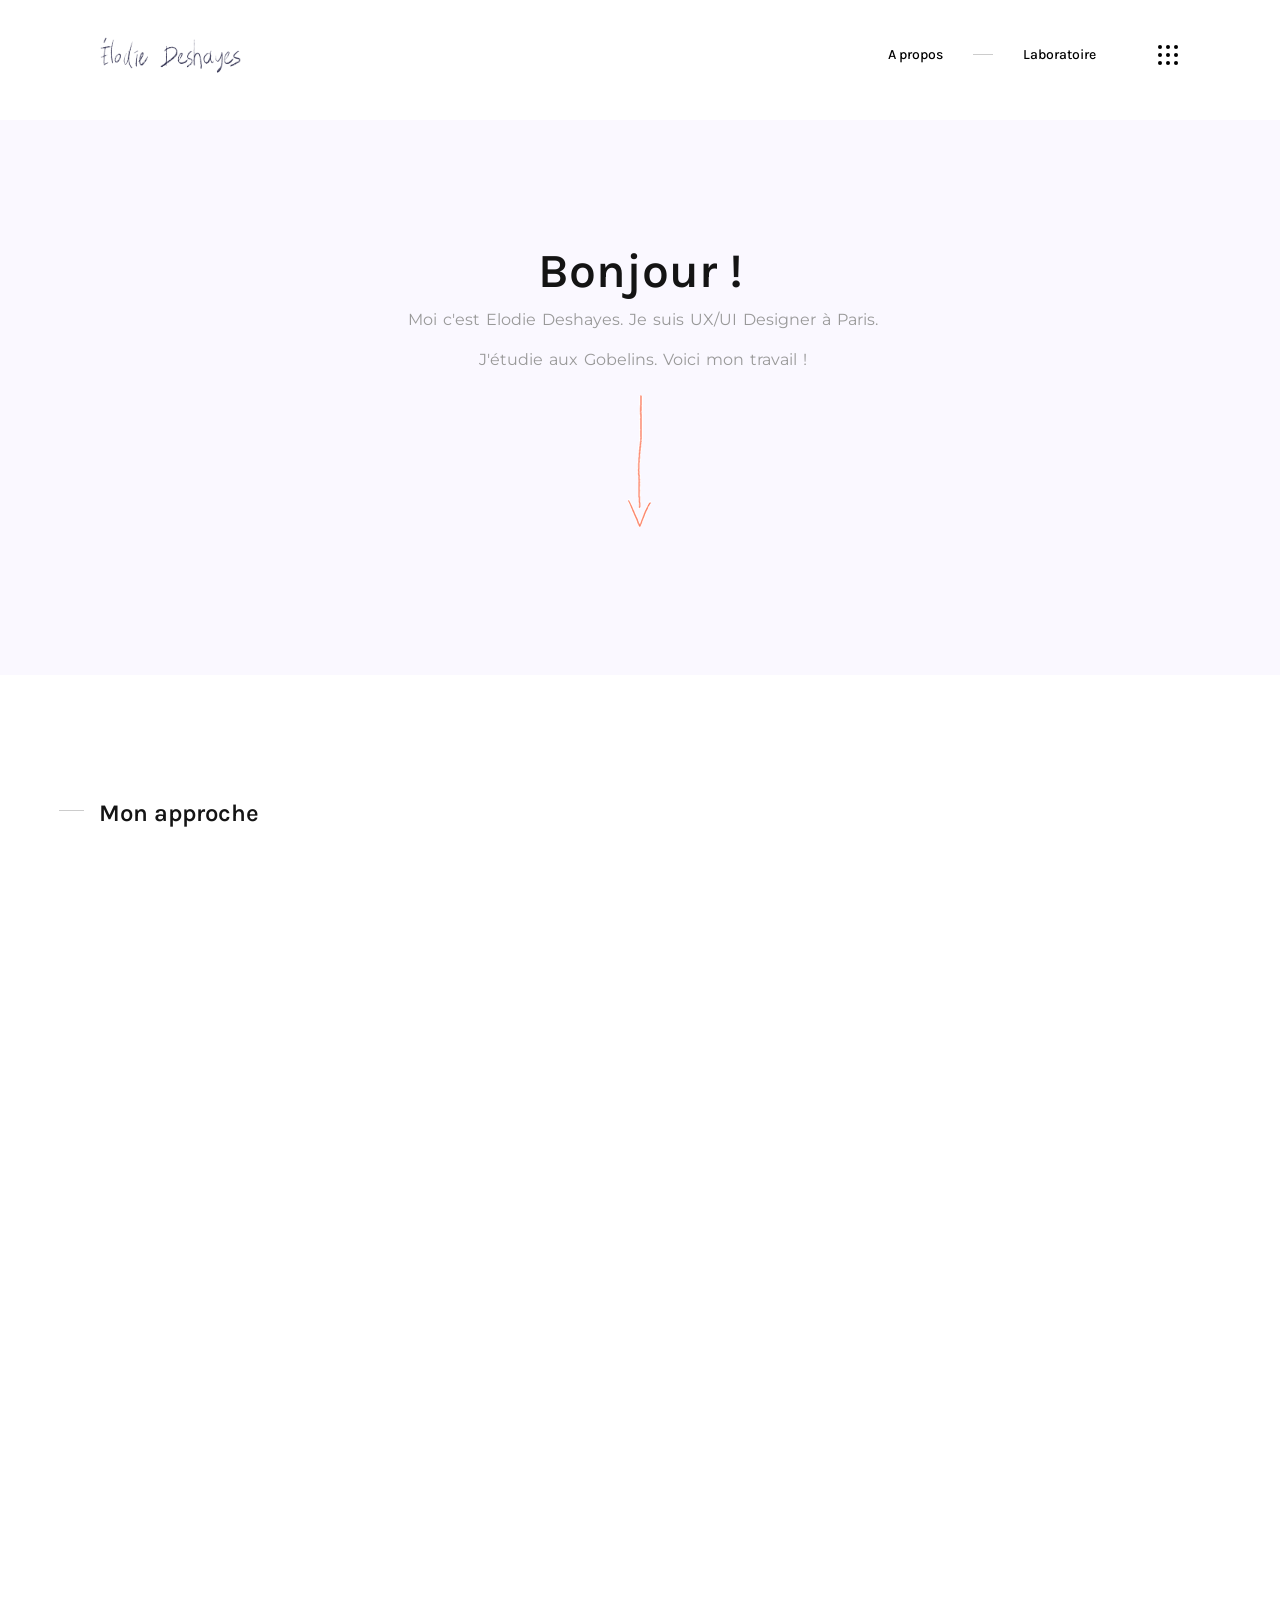
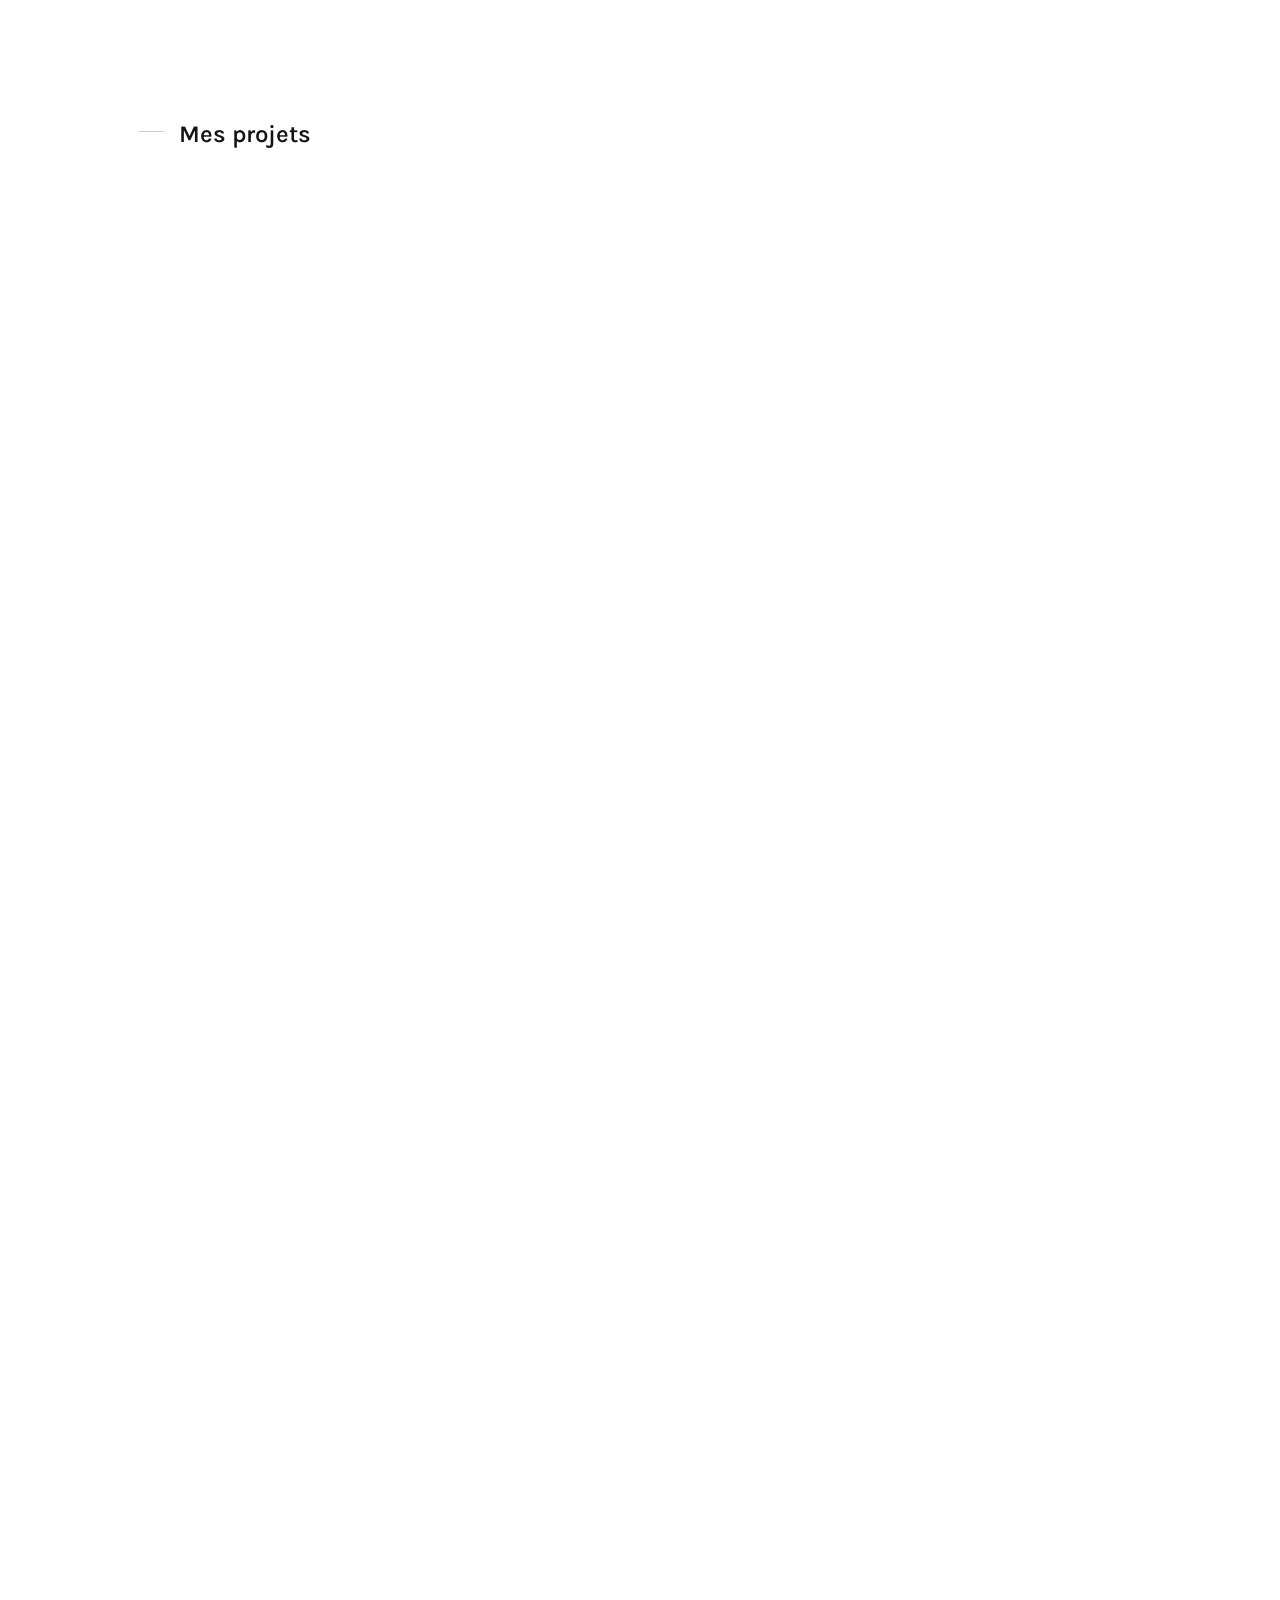
<file: index.html>
<!DOCTYPE html>
<html lang="en">
<head>

    <title>Elodie Deshayes - Design interactif </title>
    <meta name="viewport" content="width=device-width, initial-scale=1.0" />
    <meta name="description" content="UI/UX designer | design interactif à Gobelins | Basée à Paris" />
    <meta name="keywords" content="webdesign, graphic design,portfolio, gobelins, UI design, UX design, motion design, paris, france, elodie, deshayes, art director" />
    <meta name="author" content="Elodie Deshayes">
    <meta charset="UTF-8" />
        
    <link rel="icon" type="image/ico" href="favicon.ico" />
    <link href="style.css" rel="stylesheet" />
    <link href="css/font-awesome.min.css" rel="stylesheet" />
    <link href="https://fonts.googleapis.com/css2?family=Karla:wght@400;700&family=Montserrat:wght@100;400;500&display=swap" rel="stylesheet">
</head>
    






<body class="hidden">

	<main>
    
    
	<div class="cd-index cd-main-content">
	
	<!-- Page Content -->
	<div id="page-content" class="" data-bgcolor="#fff" data-textcolor="#141414">
    	
        <div class="page-overlay from-bottom">
            <div class="animate-box-bottom"></div>
            <div class="animate-box-left"></div>
        </div>
    
        <!-- Header -->
        <header class="scroll-hide">
            <div id="header-container">
        
            <!-- Logo -->
            <div id="logo">
                <a href="index.html">
                    <img class="black-logo" src="images/logo.gif" alt="Logo Black">
                </a>
            </div>
            <!--/Logo -->
            
            <div class="menu-info">Mon Travail</div> 
            
            <!-- Menu Burger Dots -->
            <div id="menu-burger-dots">
                <span></span>
                <span></span>
                <span></span>
                <span></span>
                <span></span>
                <span></span>
                <span></span>
                <span></span>
                <span></span>
            </div>
            <!--/Menu Burger Dots-->            
            
            <!-- Navigation -->
            <nav>            
                <ul data-breakpoint="1024" class="flexnav">
                    <li><a href="about.html">A propos</a></li>                    
                    <li><a href="laboratoire/index.html">Laboratoire</a></li>                                  
                </ul>            
            </nav>
            <!--/Navigation -->            
            
            <!-- Menu Burger -->
            <div id="menu-burger">
                <span></span>
                <span></span>
                <span></span>
                <span></span>
            </div>
            <!--/Menu Burger -->
        
            </div>
        </header>
        <!--/Header -->
        
        
        <!-- Menu Overlay -->
        <div id="menu-overlay">
            
            <div class="outer">
                <div class="inner">
                
                    <div id="close-menu"></div>
                    
                    <!-- Showcase Gallery -->
                    <div id="showcase-gallery">                
                        <div class="showcase-img" data-aux="project-01"><img src="images/1.jpg" alt="Image"></div>
                        <div class="showcase-img" data-aux="project-03"><img src="images/3.jpg" alt="Image"></div>
                        <div class="showcase-img" data-aux="project-04"><img src="images/4.jpg" alt="Image"></div>
                        <div class="showcase-img" data-aux="project-06"><img src="images/6.jpg" alt="Image"></div>
                        <div class="showcase-img" data-aux="project-07"><img src="images/7.jpg" alt="Image"></div>
                        <div class="showcase-img" data-aux="project-08"><img src="images/8.jpg" alt="Image"></div>             
                    </div>
                    <!--/Showcase Gallery -->
                    
                    
                    
                    <!-- Showcase List -->
                    <div id="showcase">
                        <div class="outer">
                            <div class="inner">
                                <ul class="showcase-list">
                                    <li><a href="project01.html" data-aux="project-01">Bès - Louvre<span>UI Design</span></a></li>
                                    <li><a href="project03.html" data-aux="project-03">Valiant<span>UI Design</span></a></li>
                                    <li><a href="project04.html" data-aux="project-04">Mademoiselle Loyal<span>UI Design</span></a></li>
                                    <li><a href="project06.html" data-aux="project-06">Noctambule<span>photographie</span></a></li>
                                    <li><a href="project07.html" data-aux="project-07">One<span>Illustration</span></a></li>
                                    <li><a href="project08.html"  data-aux="project-08">Synesthésie<span>design interactif</span></a></li>
                                </ul>
                            </div>
                        </div>
                    </div>
                    <!--/Showcase List --> 
                    
                    
                    <p class="copyright">2020 © Elodie Deshayes</p>               
                    
                </div>
            </div>
        
        </div>
        <!-- Menu Overlay -->
        
        
        <!-- Portfolio Filters -->
        <div class="page-action-overlay">
            <div class="outer">
                <div class="inner">
                    <div class="close-page-action"></div>
                    <ul id="filters">
                        <li><a id="all" href="#" data-filter="*" class="active">Tous</a><span>06</span></li>
                        <li><a href="#" data-filter=".photographie">Photographie</a><span>01</span></li>
                        <li><a href="#" data-filter=".web">UI Design</a><span>03</span></li>
                        <li><a href="#" data-filter=".illustration">Illustration</a><span>03</span></li>
                    </ul>
                </div>
            </div>
        </div>
        <!--/Portfolio Filters -->
        
        
        <!-- Main -->
        <div id="main">
        
        	
            <!-- Hero Section -->
            <div id="hero" style="background-color:#FAF8FF">
                <div id="hero-styles" class="parallax-onscroll opacity-onscroll" >
                    <div id="hero-caption">
                        <div class="inner text-align-center">                            
                            <div class="hero-title">Bonjour !</div> 
                            <div class="hero-subtitle">Moi c'est Elodie Deshayes. Je suis UX/UI Designer à Paris.</div>  
                            <div class="hero-subtitle">J'étudie aux Gobelins. Voici mon travail !</div>  
                            <img src="images/scroll.gif" alt="flèche">                     
                        </div>
                    </div>
                </div>
            </div>            
            <div id="hero-height" class="hidden"></div>
            <!--/Hero Section -->
            
            
            <!-- Main Content -->
            <div id="main-content">
                                                    
                    <!-- Row -->
                        <div class="vc_row row_padding_top">
                            <div class="container">
                                <div class="one_half">
                                    <h4 class="title-has-line has-animation" data-delay="40">Mon approche</h4>
                                </div>                
                            </div>
                            
                        </div>

                <!-- Row -->
                <div class="vc_row has-animation text-align-center" data-delay="40">
                    <div class="video-responsive">
                         <iframe src="https://player.vimeo.com/video/346820982" width="640" height="360" frameborder="0" allow="autoplay; fullscreen" allowfullscreen></iframe>
                    </div>

                </div>
                <!--/Row -->
                
                <!-- Portfolio Wrap -->
                <div id="portfolio-wrap" class="visible-text">
                	
                    <!-- Row -->
                        <div class="vc_row row_padding_top">
                            <div class="container">
                                <div class="one_half">
                                    <h4 class="title-has-line has-animation" data-delay="40">Mes projets</h4>
                                </div>                
                            </div>
                            
                        </div>
                    <!--/Row -->

                    <!-- Portfolio Columns -->
                    <div id="portfolio" data-col="3">
                  
                  	<div class="item web illustration">                    	
                        <div class="item-content">
                            <a href="project01.html" class="project-link">
                                <img class="item-img" src="images/1.jpg" alt="Image">
                            </a>
                            <div class="item-caption">
                                <div class="item-title">Bès - Louvre</div>
                                <div class="item-sub-mask">
                                    <div class="item-cat">UI Design - Illustration</div>
                                    <div class="item-case">Voir le projet</div>
                                </div>
                            </div>
                        </div>
                    </div>

                    
                    <div class="item web illustration">                    	
                        <div class="item-content large">
                            <a href="project03.html" class="project-link">
                                <img class="item-img" src="images/3.jpg" alt="Image">
                            </a>
                            <div class="item-caption">
                                <div class="item-title">Valiant</div>
                                <div class="item-sub-mask">
                                    <div class="item-cat">UI Design</div>
                                    <div class="item-case">Voir le projet</div>
                                </div>
                            </div>
                        </div>
                    </div>
                    
                    <div class="item web">                    	
                        <div class="item-content">
                            <a href="project04.html" class="project-link" >
                                <img class="item-img" src="images/4.jpg" alt="Image">
                            </a>
                            <div class="item-caption">
                                <div class="item-title">Mademoiselle Loyal</div>
                                <div class="item-sub-mask">
                                    <div class="item-cat">UI Design</div>
                                    <div class="item-case">Voir le projet</div>
                                </div>
                            </div>
                        </div>
                    </div>

                    <div class="item photographie">                    	
                        <div class="item-content large">
                            <a href="project06.html" class="project-link">
                                <img class="item-img" src="images/6.jpg" alt="Image">
                            </a>
                            <div class="item-caption">
                                <div class="item-title">Noctambule</div>
                                <div class="item-sub-mask">
                                    <div class="item-cat">Photographie</div>
                                    <div class="item-case">Voir le projet</div>
                                </div>
                            </div>
                        </div>
                    </div>
                    
                    <div class="item illustration">                    	
                        <div class="item-content">
                            <a href="project07.html" class="project-link">
                                <img class="item-img" src="images/7.jpg" alt="Image">
                            </a>
                            <div class="item-caption">
                                <div class="item-title">One</div>
                                <div class="item-sub-mask">
                                    <div class="item-cat">Illustration</div>
                                    <div class="item-case">Voir le projet</div>
                                </div>
                            </div>
                        </div>
                    </div>
                    
                    <div class="item">                    	
                        <div class="item-content">
                            <a href="project08.html" class="project-link">
                                <img class="item-img" src="images/8.jpg" alt="Image">
                            </a>
                            <div class="item-caption">
                                <div class="item-title">Synesthésie</div>
                                <div class="item-sub-mask">
                                    <div class="item-cat">Design interactif</div>
                                    <div class="item-case">Voir le projet</div>
                                </div>
                            </div>
                        </div>
                    </div>
                    

           
                    
                  </div>
                  <!--/Portfolio -->
                  
                </div>
                <!--/Portfolio Wrap -->
            
                        
            </div>
        </div>
        <!--/Main -->       
        
        
        <!-- Footer -->
        <footer class="hidden">
        	
            
	    	<div id="page-action-holder" data-tooltip="Voir les Filtres" data-placement="top">
                <div id="open-filters">                                                    
                    <svg version="1.1" xmlns="http://www.w3.org/2000/svg" x="0px" y="0px" width="50px" height="50px" viewBox="0 0 80 80" xml:space="preserve">
                        <circle class="circle-action is-inner" cx="40" cy="40" r="36" />
                        <circle class="circle-action is-outer" cx="40" cy="40" r="36" />
                    </svg>
                    <i class="fa fa-eye" aria-hidden="true"></i>
                </div>                        	
            </div>
        
            <ul class="socials-text has-animation" data-delay="0">
                <li><a href="https://dribbble.com/elodiedeshayes" target="_blank">Dribbble</a></li>
                <li><a href="https://www.instagram.com/elodie.dshys/" target="_blank">Instagram</a></li>
                <li><a href="https://www.linkedin.com/in/elodiedeshayes/" target="_blank">Linkedin</a></li>
                <li><a href="https://twitter.com/elodiedshys" target="_blank">Twitter</a></li>
            </ul>
            
            
	    <div class="progress-page">
                <div class="scrolltotop is-active is-visible" data-tooltip="Back to Top" data-placement="top">
                	<div class="arrow-top"></div>
                    <div class="arrow-top-line"></div>
                </div>
                <svg class="progress-circle svg-content" width="100%" height="100%" viewBox="-1 -1 102 102">
                    <path d="M50,1 a49,49 0 0,1 0,98 a49,49 0 0,1 0,-98"/>
                </svg>
            </div>
        
        
        </footer>
        <!--/Footer -->
 
 
	</div>    
	<!--/Page Content -->
    
    </div>
</main>
    
    
    <div class="cd-cover-layer"></div>
    
		
    <script src="js/jquery.min.js"></script>
    <script src="js/plugins.js"></script>
    <script src="js/scripts.js"></script>

</body>

</html>
</file>
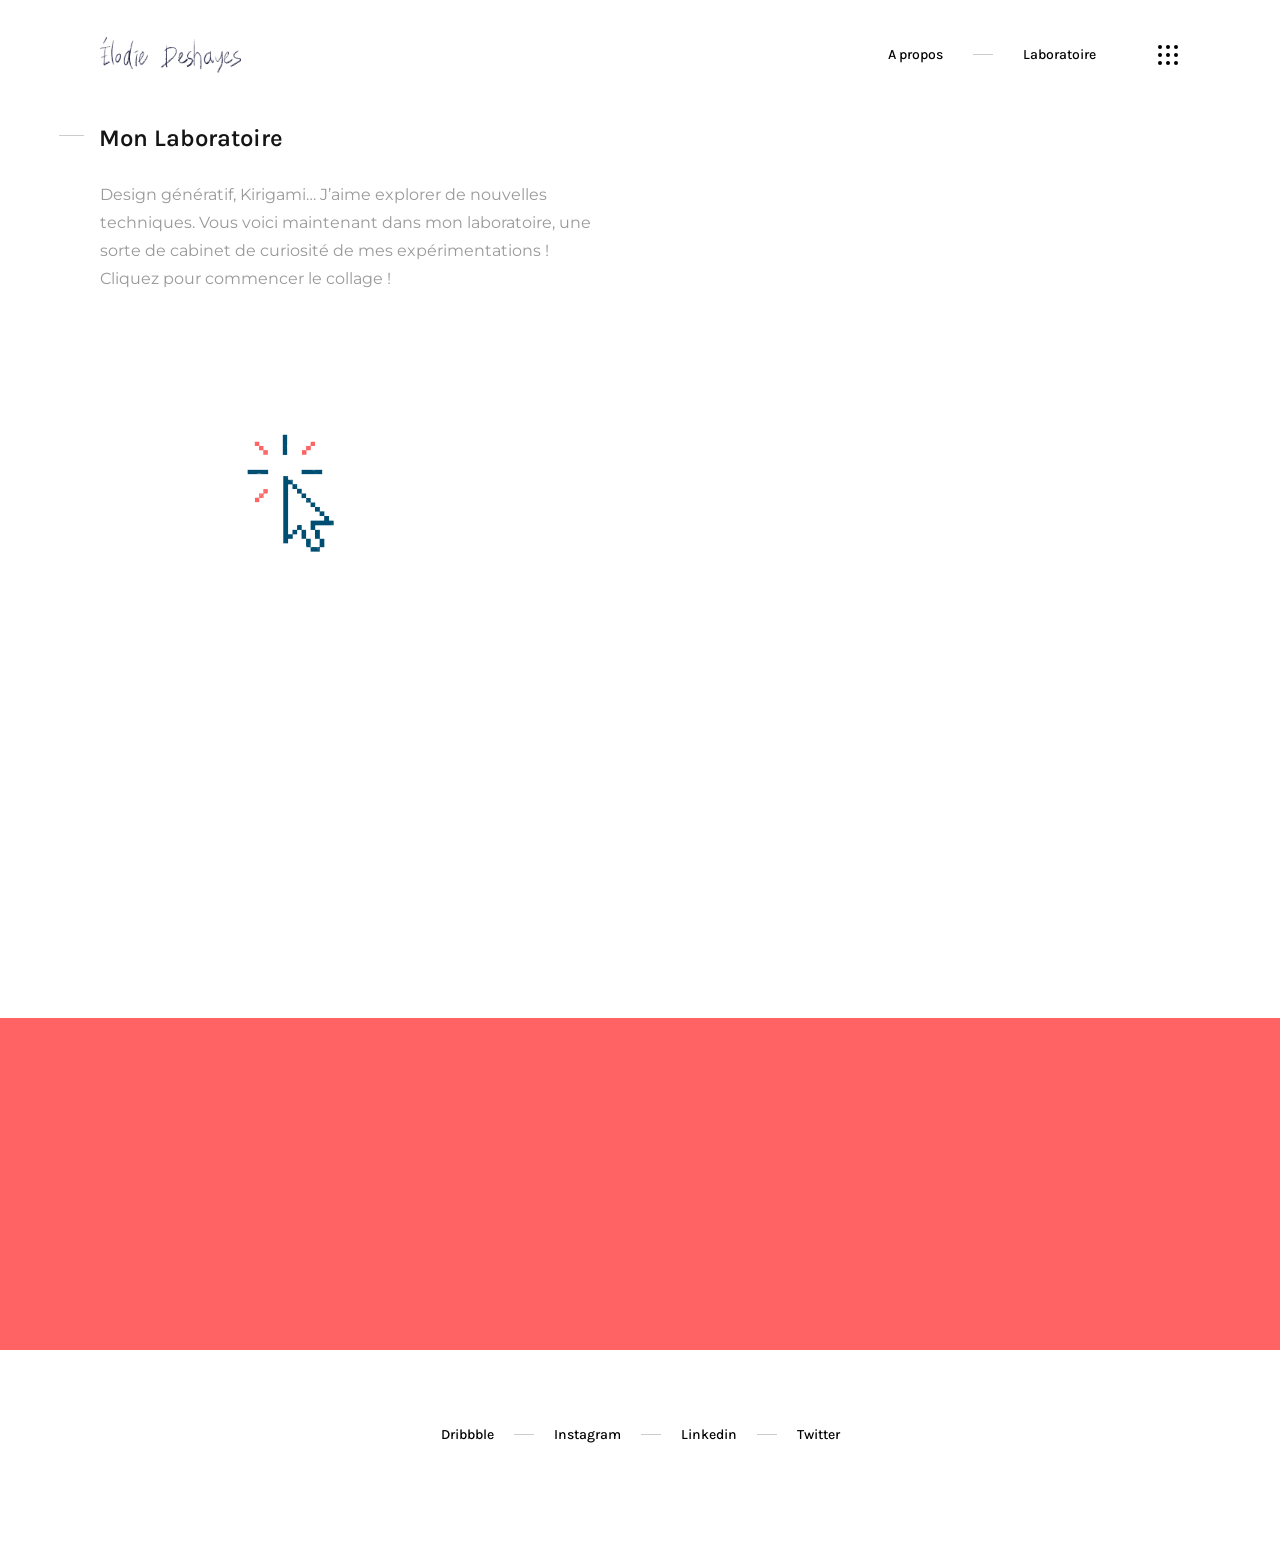
<file: laboratoire/index.html>
<!DOCTYPE html>
<html lang="en">
<head>

    <title>Laboratoire - Elodie Deshayes</title>
    <meta name="viewport" content="width=device-width, initial-scale=1.0" />
    <meta name="description" content="UI/UX designer | design interactif à Gobelins | Basée à Paris" />
    <meta name="keywords" content="webdesign, graphic design,portfolio, gobelins, UI design, UX design, motion design, paris, france, elodie, deshayes, art director" />
    <meta name="author" content="Elodie Deshayes">
    <meta charset="UTF-8" />
        
	<link rel="icon" type="image/ico" href="../favicon.ico" />
    <link href="../style.css" rel="stylesheet" />
    <link href="../css/font-awesome.min.css" rel="stylesheet" />
    <link href="https://fonts.googleapis.com/css2?family=Karla:wght@400;700&family=Montserrat:wght@100;400;500&display=swap" rel="stylesheet">
   
</head>
    






<body class="hidden">

	<main>
    
    
	<div class="cd-index cd-main-content">
	
	<!-- Page Content -->
	<div id="page-content" data-bgcolor="#fff" data-textcolor="#141414">
    	
        <div class="page-overlay from-bottom">
            <div class="animate-box-bottom"></div>
            <div class="animate-box-left"></div>
        </div>


        <!-- Header -->
        <header class="scroll-hide">
            <div id="header-container">
        
            <!-- Logo -->
            <div id="logo">
                <a href="../index.html">
                    <img class="black-logo" src="../images/logo.gif" alt="Logo Black">
                </a>
            </div>
            <!--/Logo -->
            
            <div class="menu-info">Mon Travail</div> 
            
            <!-- Menu Burger Dots -->
            <div id="menu-burger-dots">
                <span></span>
                <span></span>
                <span></span>
                <span></span>
                <span></span>
                <span></span>
                <span></span>
                <span></span>
                <span></span>
            </div>
            <!--/Menu Burger Dots-->            
            
            <!-- Navigation -->
            <nav>            
                <ul data-breakpoint="1024" class="flexnav">
                    <li><a href="../about.html">A propos</a></li>                    
                    <li><a href="laboratoire/index.html">Laboratoire</a></li>                                  
                </ul>            
            </nav>
            <!--/Navigation -->            
            
            <!-- Menu Burger -->
            <div id="menu-burger">
                <span></span>
                <span></span>
                <span></span>
                <span></span>
            </div>
            <!--/Menu Burger -->
        
            </div>
        </header>
        <!--/Header -->
        
        
        <!-- Menu Overlay -->
        
                <!-- Menu Overlay -->
        <div id="menu-overlay">
            
            <div class="outer">
                <div class="inner">
                
                    <div id="close-menu"></div>
                    
                    <!-- Showcase Gallery -->
                    <div id="showcase-gallery">                
                        <div class="showcase-img" data-aux="project-01"><img src="../images/1.jpg" alt="Image"></div>
                        <div class="showcase-img" data-aux="project-03"><img src="../images/3.jpg" alt="Image"></div>
                        <div class="showcase-img" data-aux="project-04"><img src="../images/4.jpg" alt="Image"></div>
                        <div class="showcase-img" data-aux="project-06"><img src="../images/6.jpg" alt="Image"></div>
                        <div class="showcase-img" data-aux="project-07"><img src="../images/7.jpg" alt="Image"></div>
                        <div class="showcase-img" data-aux="project-08"><img src="../images/8.jpg" alt="Image"></div>           
                    </div>
                    <!--/Showcase Gallery -->
                    
                    
                    
                    <!-- Showcase List -->
                    <div id="showcase">
                        <div class="outer">
                            <div class="inner">
                                <ul class="showcase-list">
                                    <li><a href="../project01.html" data-aux="project-01">Bès - Louvre<span>UI Design</span></a></li>
                                    <li><a href="../project03.html" data-aux="project-03">Valiant<span>UI Design</span></a></li>
                                    <li><a href="../project04.html" data-aux="project-04">Mademoiselle Loyal<span>UI Design</span></a></li>
                                    <li><a href="../project06.html" data-aux="project-06">Noctambule<span>Photographie</span></a></li>
                                    <li><a href="../project07.html" data-aux="project-07">One<span>Illustration</span></a></li>
                                    <li><a href="../project08.html"  data-aux="project-08">Synesthésie<span>design interactif</span></a></li>
                                </ul>
                            </div>
                        </div>
                    </div>
                    <!--/Showcase List --> 
                    
                    
                    <p class="copyright">2020 © Elodie Deshayes</p>               
                    
                </div>
            </div>
        
        </div>
        <!-- Menu Overlay -->
        
    
        <div id="laboratoire">
                <!-- Main -->
                <div id="main">
                               
                    <!-- Main Content -->
                    <div id="main-content">                
                        
                        
                        <!-- Row -->
                        <div class="vc_row full row_padding_top row_padding_bottom">
                            
                            <div class="container">
                                <div class="one_half">
                                    <h4 class="title-has-line">Mon Laboratoire</h4>                            
                                    <p>Design génératif, Kirigami… J’aime explorer de nouvelles techniques. Vous voici maintenant dans mon laboratoire, une sorte de cabinet de curiosité de mes expérimentations ! Cliquez pour commencer le collage !</p>
                                    <img src="../images/lab_CTA.gif" alt="portrait elodie deshayes">  

                                </div>  

                            </div>
                            
                        </div>
                        <!--/Row -->
                    
                                
                    </div>
                    <!--/Main Content -->
                </div>
                <!--/Main -->   
        </div>

        
        <!-- Footer -->
        <footer class="hidden">
        	
            
			<a id="page-action-holder" href="index.html" data-tooltip="Revenir aux projets" data-placement="top">
                <div id="backtoworks">                                                    
                    <svg version="1.1" xmlns="http://www.w3.org/2000/svg" x="0px" y="0px" width="50px" height="50px" viewBox="0 0 80 80" xml:space="preserve">
                        <circle class="circle-action is-inner" cx="40" cy="40" r="36" />
                        <circle class="circle-action is-outer" cx="40" cy="40" r="36" />
                    </svg>
                    <i class="fa fa-times" aria-hidden="true"></i>
                </div>                        	
            </a>
        
            <ul class="socials-text has-animation" data-delay="0">
                <li><a href="https://dribbble.com/elodiedeshayes" target="_blank">Dribbble</a></li>
                <li><a href="https://www.instagram.com/elodie.dshys/" target="_blank">Instagram</a></li>
                <li><a href="https://www.linkedin.com/in/elodiedeshayes/" target="_blank">Linkedin</a></li>
                <li><a href="https://twitter.com/elodiedshys" target="_blank">Twitter</a></li>
            </ul>
            
            
			<div class="progress-page">
                <div class="scrolltotop is-active is-visible" data-tooltip="Haut de la page" data-placement="top">
                	<div class="arrow-top"></div>
                    <div class="arrow-top-line"></div>
                </div>
                <svg class="progress-circle svg-content" width="100%" height="100%" viewBox="-1 -1 102 102">
                    <path d="M50,1 a49,49 0 0,1 0,98 a49,49 0 0,1 0,-98"/>
                </svg>
            </div>
        
        </footer>
        <!--/Footer -->
        
         
	</div>    
	<!--/Page Content -->
    
    </div>
</main>
    
    
    <div class="cd-cover-layer invisible"></div>
    
		
	<script src="../js/jquery.min.js"></script>
    <script src="../js/plugins.js"></script>
    <script src="../js/scripts.js"></script>
    <script src="clicker.js"></script>

</body>

</html>
</file>
<file: style.css>
/*------------------------------------------------------------------
Project:	Tetris - Minimal Ajax Portfolio Template Grid 
Version:	1.0
Last change:	26/09/2017
Assigned to:	ClaPat 
Primary use:	Showcase Portfolio 
-------------------------------------------------------------------*/

@import url("css/portfolio.css");
@import url("css/shortcodes.css");
@import url("css/assets.css");


/*------------------------------------------------------------------

01. General Styles
02. Page Overlay
03. Header Elements
04. Overlay Menu
05. Hero Section
06. Main Content 
07. Footer Elements
08. Responsive Media Querries

-------------------------------------------------------------------*/

	
/*--------------------------------------------------
	01. General Settings
---------------------------------------------------*/		
	
	html,body{
		font-family: 'Montserrat', sans-serif;
		font-weight: 400;
		font-size:16px;
		height:100%;
		width:100%;
		color: #5F5C6D;
		cursor: crosshair;
	}
	
	html {
		box-sizing: border-box;
		margin-right: 0px!important;
		overflow: visible!important;
	}
	
	body {
		overflow-x:hidden;
		overflow-y:scroll;
		box-sizing: border-box;
		webkit-transition: opacity 0.2s ease-in-out 0s;
		transition: opacity 0.2s ease-in-out 0s;
				
	/*créer un background de légères lignes verticales*/
	background-image: linear-gradient(90deg, #f9f9f9 0.33%, #ffffff 0.33%, #ffffff 50%, #f9f9f9 50%, #fff1e0 50.33%, #ffffff 50.33%, #ffffff 100%);
	background-size: 302.00px 302.00px;	
	}
	
	body.hidden {
		opacity:0;
	}
	
	
	html, body, div, span, applet, object, iframe, h1, h2, h3, h4, h5, h6, p, blockquote, pre, a, abbr, acronym, address, big, cite, code, del, dfn, em, font, ins, kbd, q, s, samp, small, strike, strong, sub, sup, tt, var, dl, dt, dd, ol, ul, li, fieldset, form, label, legend, table, caption, tbody, tfoot, thead, tr, th, td {
		border: 0;
		margin: 0;
		outline: 0;
		padding: 0;
		vertical-align: baseline;
	}
	
	article,
	aside,
	details,
	figcaption,
	footer,
	header,
	hgroup,
	nav,
	section {
		display: block;
	}
	
	audio,
	canvas,
	 {
		display: inline-block;
		max-width: 100%;
	}	
	
	address {
		font-style: italic;
		margin-bottom: 24px;
	}
	
	abbr[title] {
		border-bottom: 1px dotted #2b2b2b;
		cursor: help;
	}
	
	b,
	strong {
		font-weight: 400;
		color:#000;
	}
	
	cite,
	dfn,
	em,
	i {
		font-style: italic;
	}
	
	mark,
	ins {
		background: none repeat scroll 0 0 #000;
		text-decoration: none;
		color:#fff;
		font-family: "Montserrat",sans-serif;
		font-size: 10px;
		font-weight: 400;
		letter-spacing: 4px;
		text-transform: uppercase;
		padding:2px 5px;
		margin-bottom:10px;
		display:inline-block;
	}
	
	code,
	kbd,
	tt,
	var,
	samp,
	pre {
		font-family: monospace, serif;
		font-size: 15px;
		-webkit-hyphens: none;
		-moz-hyphens:    none;
		-ms-hyphens:     none;
		hyphens:         none;
		line-height: 1.6;
	}
	
	pre {
		border: 1px solid rgba(0, 0, 0, 0.1);
		-webkit-box-sizing: border-box;
		-moz-box-sizing:    border-box;
		box-sizing:         border-box;
		margin-bottom: 24px;
		max-width: 100%;
		overflow: auto;
		padding: 12px;
		white-space: pre;
		white-space: pre-wrap;
		word-wrap: break-word;
	}
	
	blockquote,
	q {
		-webkit-hyphens: none;
		-moz-hyphens:    none;
		-ms-hyphens:     none;
		hyphens:         none;
		quotes: none;
	}
	
	blockquote:before,
	blockquote:after,
	q:before,
	q:after {
		content: "";
		content: none;
	}
	
	blockquote {
		color: #000;
		font-size: 18px;
		font-style: italic;
		font-weight: 300;
		line-height: 30px;
		margin-bottom: 24px;
		font-family:Georgia, "Times New Roman", Times, serif;
		border-left:2px #ddd solid;
		padding:20px 20px 20px 40px;
		letter-spacing: 0.01em;
	}
	
	blockquote span {
		display:block;
		margin-top:20px;
		font-weight:400;
		font-size:12px;
		font-style:normal;
		font-family: Verdana,Geneva,sans-serif;
		color:#999;
	}
	
	blockquote cite,
	blockquote small {
		color: #2b2b2b;
		font-size: 16px;
		font-weight: 400;
		line-height: 1.5;
	}
	
	blockquote em,
	blockquote i,
	blockquote cite {
		font-style: normal;
	}
	
	blockquote strong,
	blockquote b {
		font-weight: 400;
	}
	
	small {
		font-size: smaller;
	}
	
	big {
		font-size: 125%;
	}
	
	sup,
	sub {
		font-size: 75%;
		height: 0;
		line-height: 0;
		position: relative;
		vertical-align: baseline;
	}
	
	sup {
		bottom: 1ex;
	}
	
	sub {
		top: .5ex;
	}
	
	dl {
		margin-bottom: 24px;
	}
	
	dt {
		font-weight: bold;
	}
	
	dd {
		margin-bottom: 24px;
	}
	
	ul,
	ol {
		list-style: none;
		margin: 0 0 24px 20px;
	}
	
	ul {
		list-style: disc;
	}
	
	ol {
		list-style: decimal;
	}
	
	li > ul,
	li > ol {
		margin: 0 0 0 20px;
	}
	
	li {
		line-height: 20px;
		color:#333;
		margin-bottom:10px;
	}
	
	figure {
		margin:0;
		position:relative;
		display: inline-block;
	}
	
	figure img {
		max-width:100%;
	}
	
	fieldset {
		border: 1px solid rgba(0, 0, 0, 0.1);
		margin: 0 0 24px;
		padding: 11px 12px 0;
	}
	
	legend {
		white-space: normal;
	}
	
	button,	input {
		line-height: normal;
	}
	
	input,
	textarea {
		background-image: -webkit-linear-gradient(hsla(0,0%,100%,0), hsla(0,0%,100%,0)); /* Removing the inner shadow, rounded corners on iOS inputs */
	}
	
	button, html input[type="button"], input[type="reset"], input[type="submit"] {
		cursor: pointer;
	}
	
	button[disabled],
	input[disabled] {
		cursor: default;
	}
	
	input[type="checkbox"],
	input[type="radio"] {
		padding: 0;
	}
	
	input[type="search"] {

		-webkit-appearance: textfield;
	}
	
	input[type="search"]::-webkit-search-decoration {
		-webkit-appearance: none;
	}
	
	button::-moz-focus-inner, input::-moz-focus-inner {
		border: 0;
		padding: 0;
	}
	
	textarea {
		overflow: auto;
		vertical-align: top;
	}
	
	table, th, td {
		border: 1px solid rgba(0, 0, 0, 0.1);
	}
	
	table {
		border-collapse: separate;
		border-spacing: 0;
		border-width: 1px 0 0 1px;
		margin-bottom: 24px;	
		width: 100%;
	}
	
	caption, th, td {
		font-weight: normal;
		text-align: left;
	}
	
	th {
		border-width: 0 1px 1px 0;
		font-weight: bold;
	}
	
	td {
		border-width: 0 1px 1px 0;
	}
	
	del {
		color: #767676;
	}
	
	hr {
		border: 0;
		height: 35px;
		width:100%;
		float:none;
		margin:0;
		display:inline-block;
	}
	
	hr.small {
		height:20px;
	}
	
	hr:after {
		clear: both;
		content: " ";
		display: block;
		height: 0;
		visibility: hidden;
	}
	
	::selection {
		background: #000;
		color: #fff;
		text-shadow: none;
	}
	
	::-moz-selection {
		background: #000;
		color: #fff;
		text-shadow: none;
	}
	
	img {
		border: 0 none;
		max-width: 100%;
		vertical-align: middle;
	}
		
	h1, h2, h3, h4, h5, h6 {
		font-weight: 600;
		font-family: 'Karla', sans-serif;
		color:#000;
		margin-bottom:10px;
	}
	
	h1.big-title{
		font-size: 80px;
		font-style: normal;
		font-weight: 600;
		line-height: 110px;
		margin-left:-7px;
	}	
	
	h1{
		font-size:48px;
		line-height: 60px;
		margin-left:-3px;
	}
	
	h2{
		font-size: 36px;
		line-height: 48px;
		margin-left:-1px;
	}
	
	h3{
		font-size:30px;
		line-height: 40px;
		margin-left:-1px;
	}
	
	h4{
		font-size:24px;
		line-height: 36px;
		margin-left:-1px;	
	}
	
	h5{
		font-size:18px;
		line-height: 24px;
		margin-left:-1px;
	}
	
	h6{
		font-size:14px;
		line-height: 18px;
	}
	
	.col-content.light-content h1, .col-content.light-content h2, .col-content.light-content h3, .col-content.light-content h4, .col-content.light-content h5, .col-content.light-content h6 {
		color: #fff!important;
	}
	
	.light-content p {
		color:rgba(255,255,255,0.5);
	}
	
	.title-has-line {
		position:relative;
		margin-bottom:25px;
	}
	
	.title-has-line::after {
		background: none repeat scroll 0 0 #ccc;
		bottom: 20px;
		content: "";
		height: 1px;
		left: -40px;
		position: absolute;
		width: 25px;
	}
	
	.light-content .title-has-line::after {
		background: none repeat scroll 0 0 rgba(255,255,255,0.3);
	}
	
	p {
		font-size:16px;
		margin-bottom:10px;
		line-height:28px;
		color:#999;
	}
	
	p.no-margins {
		margin-bottom:0;
	}
	
	.bigger {
		font-size: 24px;
		font-weight: 400;
		line-height:36px;
		color:#222;
	}
	
	.smaller {
		font-family: "Montserrat",sans-serif;
		font-size: 10px;
		font-weight: 400;
		letter-spacing: 3px;
		color:#777;
		text-transform:uppercase;
	}
	
	.container {
		max-width:1580px;
		width:100%;
		margin:0 auto;
		padding: 0 220px;
		box-sizing:border-box;
	}
	
	.small .container {
		max-width:900px;
		width:100%;
		margin:0 auto;
		padding: 0 50px;
		box-sizing:border-box;
	}
	
	.full .container {
		width: 100%;
		max-width: 100%;
		padding: 0 220px;
	}
	
	.container::after {
		clear: both;
		content: " ";
		display: table;
	}
	
	a:hover, a:active {
	  outline: 0;
	  color: #000;
	}
	
	a {
        text-decoration: none;
        -webkit-transition: background-color .3s ease, border .3s ease, color .3s ease, opacity .3s ease-in-out, outline .3s ease;
           -moz-transition: background-color .3s ease, border .3s ease, color .3s ease, opacity .3s ease-in-out, outline .3s ease;
            -ms-transition: background-color .3s ease, border .3s ease, color .3s ease, opacity .3s ease-in-out, outline .3s ease;
             -o-transition: background-color .3s ease, border .3s ease, color .3s ease, opacity .3s ease-in-out, outline .3s ease;
                transition: background-color .3s ease, border .3s ease, color .3s ease, opacity .3s ease-in-out, outline .3s ease;
    }
	
	a {
		color: #000;
		outline: 0;
	}
	
	a:hover {
		text-decoration:none;
	}
	
	.one_half {
    	width: 47%;
	}	

	.one_third {
		width: 30.6%;
	}	

	.one_fourth {
		width: 22%;
	}	

	.one_fifth {
		width: 16.8%;
	}	

	.one_sixth {
		width: 13.33%;
	}	

	.two_fifth {
		width: 37.6%;
	}	

	.two_fourth {
		width: 48%;
	}		

	.two_third {
		width: 65.33%;
	}	

	.three_fifth {
		width: 58.4%;
	}	

	.three_fourth {
		width: 74%;
	}	

	.four_fifth {
		width: 79.2%;
	}	

	.five_sixth {
		width: 82.67%;
	}	

	.one_third, .two_third, .three_fourth, .one_fourth, .two_fourth, .one_fifth, .two_fifth, .three_fifth, .four_fifth, .one_sixth, .five_sixth {
		float: left;
		margin-bottom: 20px;
		margin-right: 4%;
		position: relative;
	}
	
	.one_half {
		float: left;
		margin-bottom: 20px;
		margin-right: 6%;
		position: relative;
	}

	.last {
		margin-right:0px;
	}
	
	.text-align-center {
		text-align:center;
	}
	
	.text-align-left {
		text-align:left;
	}
	
	.outer {
		display:table;
		width:100%;
		height:100%;
	}
	
	.inner {
		display:table-cell;
		vertical-align:middle;
		-webkit-box-sizing:border-box;
		-moz-box-sizing:border-box;
		box-sizing:border-box;
	}
	
	.vc_row {
		position:relative;
		z-index:1;
	}
	
	.row_padding_top {
		padding-top:120px;
	}
	
	.row_padding_bottom {
		padding-bottom:100px;
	}
	
	
/*--------------------------------------------------
	02. Page Overlay
---------------------------------------------------*/	

	.page-overlay {
		position: fixed;
		top: 0;
		left: 0;
		width: 100%;
		height: 100%;
	}

	.page-overlay .animate-box-bottom {
	  position: absolute;
	  width: 100%;
	  height: 101%;
	  -webkit-transition: -webkit-transform .0s;
	  transition: -webkit-transform .0s;
	  transition: transform .0s;
	  transition: transform .0s, -webkit-transform .0s;
	  background-color: #ff6363;
	}
	.page-overlay .animate-box-bottom {
	  -webkit-transform: translateY(101%);
			  transform: translateY(101%);
	}
	
	.page-overlay.from-bottom {
	  z-index: 120;
	}
	
	.page-overlay.from-bottom .animate-box-bottom {
	  transition: transform .4s ease-in-out;
	  -webkit-transform: translateY(0);
			  transform: translateY(0);
	}
	
	.page-overlay.from-bottom-end .animate-box-bottom {
	  transition: transform .5s ease-in-out 0.3s;
	  -webkit-transform: translateY(-101%);
			  transform: translateY(-101%);
	}
	
	.page-overlay .animate-box-left {
	  position: absolute;
	  width: 100%;
	  height: 101%;
	  -webkit-transition: -webkit-transform .0s;
	  transition: -webkit-transform .0s;
	  transition: transform .0s;
	  transition: transform .0s, -webkit-transform .0s;
	  background-color: #004D73;
	}
	
	.page-overlay .animate-box-left {
		-webkit-transform: translateX(-101%);
		transform: translateX(-101%);
	}
	
	.page-overlay.from-left {
	  	z-index: 120;
	}
	
	.page-overlay.from-left .animate-box-left {
		transition: transform .4s ease-in-out;
		-webkit-transform: translateX(0);
		transform: translateX(0);
	}
	
	.page-overlay.from-left-end .animate-box-left {
		transition: transform .4s ease-in-out 0.3s;
		-webkit-transform: translateX(101%);
		transform: translateX(101%);
	}
	
/*--------------------------------------------------
	03. Header Elements
---------------------------------------------------*/	
	
	header {
		opacity:1;
		width:100%;
		height:120px;
		left:0;
		top:0;
		background-color:white;
		position:fixed;
		box-sizing:border-box;
		z-index:100;
		-webkit-transition: all 0.2s ease-in-out;
		-moz-transition: all 0.2s ease-in-out;
		-o-transition: all 0.2s ease-in-out;
		-ms-transition: all 0.2s ease-in-out;
		transition: all 0.2s ease-in-out;
	}
	
	header.nav-hide {
		top:-120px;		
	}
	
	header.open.nav-hide {
		top:0px;		
	}
	
	#header-container {
		box-sizing: border-box;
		padding: 0 220px;
		height: 50px;
		margin: 35px auto;
		max-width: 100%;
		position: relative;
		width: 100%;
		z-index: 20;
		-webkit-transition: all 0.2s ease-in-out;
		-moz-transition: all 0.2s ease-in-out;
		-o-transition: all 0.2s ease-in-out;
		-ms-transition: all 0.2s ease-in-out;
		transition: all 0.2s ease-in-out;
	}
	
	#logo {
		position:relative;
		display:inline-block;
		pointer-events: auto;
		z-index:10;
	}
	
	#logo a {
		display:block;
	}
	
	#logo a.disable {
		pointer-events: none;
	}
	
	#logo img {
		display: block;
		height: 40px;
		width: auto;
		-webkit-transition: opacity 0.2s ease-in-out;
		-moz-transition: opacity 0.2s ease-in-out;
		-o-transition: opacity 0.2s ease-in-out;
		-ms-transition: opacity 0.2s ease-in-out;
		transition: opacity 0.2s ease-in-out;
	}
	
	#logo img.black-logo {
		opacity:1;
	}
	
	.light-content #logo img.black-logo {
		opacity:0;
	}
	
	.menu-open.light-content #logo img.black-logo, .initial.light-content #logo img.black-logo {
		opacity:1;
	}
	
	
	.menu-open.light-content .slide-in #logo img.black-logo {
		opacity:0;
	}
	
	#logo img.white-logo {
		position:absolute;
		top:0;
		left:0;
		opacity:0;
	}
	
	.light-content #logo img.white-logo {
		opacity:1;
	}
	
	.menu-open.light-content #logo img.white-logo, .initial.light-content #logo img.white-logo {
		opacity:0;
	}
	
	.menu-open.light-content .slide-in #logo img.white-logo {
		opacity:1;
	}
	
	@media all and (min-width: 1025px) {
	
	nav {
		position:relative;
		float:right;
		right:0;
		width:auto;
		top:0px;
		-webkit-transition: all 0.2s ease-in-out 0.5s;
		transition: all 0.2s ease-in-out 0.5s;
	}
	
	header.open nav {
		opacity:0;
		visibility:hidden;
	}
	
	.flexnav {
		display: block;
		float: right;
		position: relative;
		width: auto;
		max-height: 40px;
	}

	
	.flexnav li ul {   
    	min-width: 150px;
	}	
	
	.flexnav .touch-button {
		background: transparent none repeat scroll 0 0;
	}	
	
	.flexnav .touch-button .navicon {
		display:none;
	}
	
	.flexnav li {    
		background: transparent none repeat scroll 0 0;
		margin-left:80px;
	}
	
	.flexnav li::after {
		width: 20px;
		height: 1px;
		position: absolute;
		content: "";
		background-color: rgba(0,0,0,0.2);
		left: -50px;
		bottom: 30px;
	}
	
	.flexnav li:first-child::after, .flexnav li ul li::after {
		display:none;
	}
	
	.light-content .flexnav li::after {
		background: rgba(255,255,255,0.2);
	}
	
	.flexnav li a {    
		background: transparent none repeat scroll 0 0;
		padding: 10px 0 20px 0;
		position:relative;
		border-left: medium none;
		font-weight: 500;
		font-family: 'Karla', sans-serif;
		color:#000;		
		font-size:14px;
		-webkit-transition: all 0.3s ease-in-out;
		transition: all 0.3s ease-in-out;
	}
	
	.light-content .flexnav li a {
		color:#fff;
	}
	
	.flexnav:hover li a {
		color: rgba(0,0,0,0.4);
	}
	
	.flexnav li:hover a {
		color:#000;
	}
	
	.light-content .flexnav:hover li a {
		color: rgba(255,255,255,0.4);
	}
	
	.light-content .flexnav li:hover a {
		color:#fff;
	}
	
	.flexnav li ul li a { 
		padding:0 20px 20px;
		background-color:transparent;
		font-size:13px;
		font-family: 'Roboto', sans-serif;
		font-weight:400;
		text-transform:none;
		color:#aaa!important;
		-webkit-transition: all 0.05s ease-in-out;
		-moz-transition: all 0.05s ease-in-out;
		-o-transition: all 0.05s ease-in-out;
		-ms-transition: all 0.05s ease-in-out;
		transition: all 0.05s ease-in-out;
	}
	
	.flexnav li ul li a.active, .flexnav li ul li a:hover {
		color:#fff!important;
	}
	
	.light-content .flexnav li ul li a.active, .light-content .flexnav li ul li a:hover {
		color:#000!important;
	}
	
	.flexnav li > ul li {
		margin-left:0;
	}
	
	.flexnav li ul {
		-webkit-transition: all 0.2s ease-in-out;
		-moz-transition: all 0.2s ease-in-out;
		-o-transition: all 0.2s ease-in-out;
		-ms-transition: all 0.2s ease-in-out;
		transition: all 0.2s ease-in-out;
		-webkit-transform: translate3d(0px, 20px, 0px);
		-moz-transform: translate3d(0px, 20px, 0px);
		-o-transform: translate3d(0px, 20px, 0px);
		-ms-transform: translate3d(0px, 20px, 0px);
		transform: translate3d(0px, 20px, 0px);
		display:block!important;
		opacity:0;
		visibility:hidden;
		left:-10px;
		padding-top:20px;
		background: #000;		
		border-radius:3px;
	}
	
	.light-content .flexnav li ul {
		background: #fff;	
	}
	
	.flexnav li ul:after {
		display: block;
		content: '';
		position: absolute;
		top: -6px;
		left: 20px;
		width: 0;
		height: 0;
		border-style: solid;
		border-width: 0 10px 9px;
		border-color: transparent transparent #000;
	}
	
	.light-content .flexnav li ul:after {
		border-color: transparent transparent #fff;
	}
	
	.flexnav li ul.flexnav-show {
		-webkit-transform: translate3d(0px, 0px, 0px);
		-moz-transform: translate3d(0px, 0px, 0px);
		-o-transform: translate3d(0px, 0px, 0px);
		-ms-transform: translate3d(0px, 0px, 0px);
		transform: translate3d(0px, 0px, 0px);
		opacity:1;
		visibility:visible;		
	}
	
}

	#menu-burger {
		width: 22px;
		height: 18px;
		position: relative;
		float:right;
		margin: 0;
		-webkit-transform: rotate(0deg);
		-moz-transform: rotate(0deg);
		-o-transform: rotate(0deg);
		transform: rotate(0deg);
		-webkit-transition: .5s ease-in-out;
		-moz-transition: .5s ease-in-out;
		-o-transition: .5s ease-in-out;
		transition: .5s ease-in-out;
		cursor: pointer;
		top: 11px;
		right: 0;
		display:none;
		z-index:2;
		pointer-events: initial;
	}
	
	.menu-overlay #menu-burger {
		display:block;
	}

	#menu-burger span {
	  display: block;
	  position: absolute;
	  height: 2px;
	  width: 100%;
	  background: #000;
	  opacity: 1;
	  right: 0;
	  -webkit-transform: rotate(0deg);
	  -moz-transform: rotate(0deg);
	  -o-transform: rotate(0deg);
	  transform: rotate(0deg);
	  -webkit-transition: 0.2s ease-in-out;
	  -moz-transition: 0.2s ease-in-out;
	  -o-transition: 0.2s ease-in-out;
	  transition: 0.2s ease-in-out;
	}
	
	.light-content #menu-burger span {
		background:#fff;
	}
	
	.menu-open.light-content #menu-burger span, .initial.light-content #menu-burger span {
		background:#000;
	}

	#menu-burger span:nth-child(1) {
	  top: 0px;
	}
	
	#menu-burger span:nth-child(2),#menu-burger span:nth-child(3) {
	  top: 7px;
	}
	
	#menu-burger span:nth-child(4) {
		top: 14px;
		width: 60%;
	}
	
	#menu-burger:hover span:nth-child(4) {
		width: 100%;
	}
	
	#menu-burger.open span:nth-child(1) {
	  top: 7px;
	  width: 0%;
	  right: 50%;
	}
	
	#menu-burger.open span:nth-child(2) {
	  -webkit-transform: rotate(45deg);
	  -moz-transform: rotate(45deg);
	  -o-transform: rotate(45deg);
	  transform: rotate(45deg);
	}
	
	#menu-burger.open span:nth-child(3) {
	  -webkit-transform: rotate(-45deg);
	  -moz-transform: rotate(-45deg);
	  -o-transform: rotate(-45deg);
	  transform: rotate(-45deg);
	}
	
	#menu-burger.open span:nth-child(4) {
	  top: 7px;
	  width: 0%;
	  right: 50%;
	}
	
	.menu-info {
		position: absolute;
		top: 0;
		height: 40px;
		line-height: 40px;
		text-align: center;
		width: 100%;
		left: 0;
		pointer-events: none;
		font-size: 14px;
		font-weight: 500;
		font-family: 'Karla', sans-serif;
		color: #000;
		opacity:0;
		visibility:hidden;
		-webkit-transition: all 0.2s ease-in-out 0.5s;
		transition: all 0.2s ease-in-out 0.5s;
	}
	
	.light-content .menu-info {
		color:#fff;
	}
	
	header.open .menu-info {
		opacity:1;
		visibility:visible;
	}
	
	#menu-burger-dots {
		width: 24px;
		height: 40px;
		float: right;
		box-sizing: border-box;
		padding: 8px 0;
		margin-left: 60px;
		cursor:pointer;
		-webkit-transition: 0.1s ease-in-out;
		transition: 0.1s ease-in-out;
	}
	
	#menu-burger-dots:hover {
		padding:4px 0;
	}
	
	#menu-burger-dots span {
		height: 4px;
		width: 4px;
		background-color: #000;
		border-radius: 4px;
		display: block;
		float: left;
		margin: 2px;
		-webkit-transition: 0.1s ease-in-out;
	  	transition: 0.1s ease-in-out;
	}
	
	.light-content #menu-burger-dots span {
		background-color: #fff;
	}
	
	#menu-burger-dots:hover span {
		margin-top: 4px;
	}
	
/*--------------------------------------------------
	04. Overlay Menu
---------------------------------------------------*/		
	
	#menu-overlay {
		position:fixed;
		z-index:10;
		height:100vh;
		width:100vw;
		top:0;
		left:0;
		right:0;
		bottom:0;
		opacity:0;
		visibility:hidden;
		text-align:center;
		background-color:#fff;
		overflow-x: hidden;
		overflow-y: scroll;
		display: block;
		width: calc(100% + 25px);
		-webkit-transition: all 0.2s ease-in-out 0.5s;
		transition: all 0.2s ease-in-out 0.5s;
	}
	
	#menu-overlay.active {
		opacity:1;
		visibility:visible;
		pointer-events: initial;
		-webkit-transition: all 0.2s ease-in-out 0.5s;
		transition: all 0.2s ease-in-out 0.5s;
	}
	
	#close-menu {
		position: fixed !important;
		height:100vh;
		width:100vw;
		top:0;
		left:0;
		right:0;
		bottom:0;
	}
	
	#showcase-gallery {
		width: 60%;
		height: 60%;
		position: fixed;
		top: 20%;
		right: 20%;
		bottom: 20%;
		left: 20%;
		overflow: hidden;
		opacity:0;
		pointer-events: none;
		-webkit-transition: all 0.3s ease-in-out 0;
		transition: all 0.3s ease-in-out 0s;
	}
	
	#showcase-gallery.visible {
		opacity:1;
	}
	
	#showcase-gallery.full {
		width:100vw;
		background-color:#000;
		-webkit-transition: width 0.7s ease-in-out 0.2;
		transition: width 0.7s ease-in-out 0.2s;
	}
	
	#showcase-gallery .showcase-img {
		position: absolute;
		height: 100%;
		width: 100%;
		visibility: hidden;
		top: 0;
		left: 0;
		z-index: 0;
		opacity: 0;
		-webkit-transform: scale(1.03);
		transform: scale(1.03);
		-webkit-transition: all 0.3s ease-in-out;
		transition: all 0.3s ease-in-out;
		text-align: center;
	}
	
	#showcase-gallery .showcase-img.active {
	  opacity: 1;
	  visibility: visible;
	  -webkit-transform: scale(1);
		transform: scale(1);
	}
	
	#showcase-gallery .showcase-img img {
		display: inline-block;
		max-height: 100%;
		height:100%;
		text-align: center;
	}
	
	#showcase {
		position: fixed;
		padding: 120px 220px 0px 220px;
		box-sizing: border-box;
		display: block;
		height: 100%;
		top: 0;
		width: 100%;
		pointer-events: none;
	}
	
	.showcase-list {
		margin: 0;
		display: inline-block;
		margin-bottom: 120px;
		pointer-events: initial;
	}
	
	.showcase-list li {
		font-weight: 600;
		font-family: 'Karla', sans-serif;
		font-size: 36px;
		line-height: 48px;
		list-style: none;
		margin: 0;
		display: inline-block;
		padding: 0;
		margin: -2px;
	}
	
	.showcase-list li::after {
		width: 30px;
		height: 1px;
		position: absolute;
		content: "";
		background-color: rgba(0,0,0,0.2);
		left: -75px;
		bottom: 23px;	
	}
	
	.showcase-list li a {
		height:100%;
		display:block;
		padding:20px 25px;
		cursor:pointer;
		color:#000;
		-webkit-transition: all 0.1s ease-in-out;
		transition: all 0.1s ease-in-out;		
	}
	
	.light-content .showcase-list li a {
		color:#fff;
	}
	
	.showcase-list li a.disable {
		opacity:0.1;
	}
	
	.showcase-list li span {
		display:block;
		font-family: 'Roboto', sans-serif;
		font-weight:400;
		font-size:12px;
		line-height:24px;
		color:rgba(0,0,0,0.4);
		margin-left:2px;
	}
	
	.light-content .showcase-list li span {
		color:rgba(255,255,255,0.4);
	}
	
	#menu-overlay .copyright {
		position:absolute;
		bottom:40px;
		font-size:12px;
		width: 100%;
	}
	
	.copyright a {
		color:#999;
	}
	
	.copyright a:hover {
		color:#000;
	}
	
	.light-content .copyright a:hover {
		color:#fff;
	}
	
/*--------------------------------------------------
	05. Hero Section
---------------------------------------------------*/		
	
	#hero {
		overflow:hidden;
		position:fixed;
		width:100vw;
	}
	
	#hero.normal {
		position:relative;
	}
	
	#hero.normal #hero-styles, #hero.normal #hero-bg-image {
		position:absolute;
	}
	
	#hero-styles {
		position: fixed;
		width: 100vw;
		top: 0;
		left: 0;
	}
	
	#hero-caption {
		display: table;
		width: 100%;
		padding-top:100px;
		padding-left:220px;
		padding-right:220px;
		margin:0 auto;
		height: 100%;
		position:relative;
		opacity:0;
		box-sizing:border-box;
	}
	
	#hero-caption.animate {
		opacity:1;
	}
	
	#hero-bg-image.animate {
		opacity:1;
		-webkit-transform: scale(1);
		transform: scale(1);
		-webkit-transition: all 800ms cubic-bezier(0.645, 0.045, 0.355, 1.000);
		transition: all 800ms cubic-bezier(0.645, 0.045, 0.355, 1.000);
	}
	
	#hero-height {
		pointer-events: none;
		position:relative;		
		width:100vw;
		-webkit-transition: all 0.4s ease-out 0.9s;
		transition: all 0.4s ease-out 0.9s;	
	}
	
	#hero-height.hidden {
		margin-bottom:25vh;
	}
	
	#hero, #hero-height, #hero-styles {
		height:75vh;
	}

	#hero-accueil {
		height:10vh;
	}
	
	.hero-title {
		font-size: 48px;
		font-weight: 600;
		font-family: 'Karla', sans-serif;
		color:#000;
		position:relative;
		z-index:10;
		line-height:40px;
		max-width:700px;
		margin-top:5px;
		-webkit-transition: color 0.2s ease-in-out 0s!important;
		transition: color 0.2s ease-in-out 0s!important;
	}
	
	.text-align-center .hero-title {
		margin:0 auto;
	}
	
	.light-content .hero-title {
		color:#fff;
	}
	
	.hero-title span {
		display: inline-block;
		margin: 0 6px;
		line-height: 60px;
		height: 60px;
		overflow: hidden;
		padding-top: 60px;
		box-sizing: border-box;
	}
	
	.animate .hero-title span {
		padding-top:0;
		-webkit-transition: padding 0.5s cubic-bezier(0.165, 0.84, 0.44, 1) 0.8s;
		transition: padding 0.5s cubic-bezier(0.165, 0.84, 0.44, 1) 0.8s;
	}
	
	.hero-subtitle {
		font-size: 16px;
		color: #999;
		width: 100%;
		z-index: 10;
		margin-left:3px;
		line-height:30px;
		-webkit-transition: color 0.2s ease-in-out 0s !important;
		transition: color 0.2s ease-in-out 0s !important;
	}

	
	.light-content .hero-subtitle {
		color:#fff;
		opacity:0.5;
	}
	
	.hero-subtitle span {
		display: inline-block;
		margin:0 3px;
		line-height: 30px;
		height: 30px;
		overflow: hidden;
		padding-top: 30px;
		box-sizing: border-box;
	}
	
	.animate .hero-subtitle span {
		padding-top:0;
		-webkit-transition: padding 0.5s cubic-bezier(0.165, 0.84, 0.44, 1) 0.6s;
		transition: padding 0.5s cubic-bezier(0.165, 0.84, 0.44, 1) 0.6s;
	}
	
	#hero-image {
		background-size:cover;
		position:relative;
		width:100%;
		height:100vh;
		opacity:1;		
		background: center center no-repeat fixed;
		background-size:cover;
	}
	
	#hero-image.bgrelative {
		background: center center no-repeat scroll;
		background-size:cover;
	}
	
	#image-border-left, #image-border-right {
		height: 100%;
		width: 220px;
		position: absolute;
		top: 0;
		-webkit-transform: translateX(0);
		-moz-transform: translateX(0);
		-ms-transform: translateX(0);
		-o-transform: translateX(0);
		transform: translateX(0);
		background: #fff;
	}
	
	#image-border-left {
		left:0;
	}
	
	#image-border-right {
		right:0;
	}
	
/*--------------------------------------------------
	06. Main Content
---------------------------------------------------*/		
	
	#main {
		position:relative;
	}
	
	#main.hidden {
		-webkit-transition: all 0s ease-in-out 0.4s;
		transition: all 0s ease-in-out 0.4s;
		opacity:0;
	}
	
	#main-content {
		opacity:1;
		position:relative;
	}	
	
	.page-action-overlay {
		position:fixed;
		z-index:1000;
		height:100vh;
		width:100vw;
		top:0;
		left:0;
		right:0;
		bottom:0;
		opacity:0;
		visibility:hidden;
		background-color:rgba(0,0,0,0.85);
		-webkit-transition: all 0.2s ease-in-out 0.5s;
		transition: all 0.2s ease-in-out 0.5s;
	}
	
	.page-action-overlay.active {
		opacity:1;
		visibility:visible;
		-webkit-transition: all 0.2s ease-in-out 0.1s;
		transition: all 0.2s ease-in-out 0.1s;
	}
	
	.close-page-action {
		position:fixed;
		height:100vh;
		width:100vw;
		top:0;
		left:0;
		right:0;
		bottom:0;
		cursor: url("images/close.png"), e-resize;
	}
	

	.MLmaquette{
 		background-image: url(images/projects/ML-maquette.png);
		min-height: 800px; 
		margin: 5em 0;
		background-attachment: fixed;
		background-position: center;
		background-repeat: no-repeat;
		background-size: cover;
	}


	.video-responsive { 
		overflow:hidden; 
		padding-bottom:56.25%; 
		position:relative; 
		height:0;
	}

	.video-responsive iframe {
		left:0; 
		top:0; 
		height:80%;
		width:100%;
		position: absolute;
		margin-left: auto;
		margin-right: auto;
	}

	#laboratoire img {
	  position: absolute;
	  top: 10px;
	  left: 10px;
	  transform: translate(-50%, -50%) scale(0.5);
	  animation: fadein 0.5s;
	  z-index: 99;
	}

	#laboratoire .one_half img {
	max-width: 210px !important;
	position: relative;
	margin: 20vh !important;
	}

	#laboratoire .main {
	  max-width: 50vw;
	  margin: 2em auto;
	}

	#laboratoire {
	  height: 150vh;
	}

	#laboratoire .container {
		z-index: 1;
	}



/*--------------------------------------------------
	07. Footer Elements
---------------------------------------------------*/		
	
	footer {
		position:relative;
		padding:70px 0 110px 0;
		width:100%;
		height:auto;
		z-index:5;
	}
	
	.socials-text {
		height: auto;
		line-height: 25px;
		position: relative;
		width: auto;
		margin: 0 auto;
		margin-bottom: 0px;
		text-align: center;
		bottom: 0;
		display: table;
	}
	
	.socials-text li {
		margin-right: 60px;
		margin-left: 0px;
		list-style:none;
		display:inline-block;
		color:#999;
		font-size:15px;
		margin-bottom:0;
		line-height:30px;
		position:relative;
	}
	
	.socials-text li::after {
		width: 20px;
		height: 1px;
		position: absolute;
		content: "";
		background-color: rgba(0,0,0,0.2);
		left: -40px;
		bottom: 15px;
	}
	
	.socials-text li:first-child::after {
		display:none;
	}
	
	.light-content .socials-text li::after {
		background-color:rgba(255,255,255,0.2);
	}

	
	.socials-text li:last-child {
		margin-right: 0px;
	}
	
	.socials-text li a {
		color: #000;		
		font-size:14px;
		font-weight: 500;
		font-family: 'Karla', sans-serif;
		display: block;
		-webkit-transition: all 0.3s ease-in-out;
		transition: all 0.3s ease-in-out;
	}
	
	.socials-text:hover li  a {
		color: #ccc;
	}
	
	.light-content .socials-text:hover li  a {
		color: rgba(255,255,255,0.3);
	}
	
	.socials-text li a:hover {
		color: #000;
	}
	
	.light-content .socials-text li a {
		color: #fff;
	}
	
	.light-content .socials-text li a:hover {
		color: #fff;
	}
	
	
	#page-action-holder {
		position: fixed;
		left: 80px;
		bottom: 100px;
		height: 50px;
		width: 50px;	
		opacity:0;
		z-index:10;
		-webkit-transform: scale(0.8);
		transform: scale(0.8);
		webkit-transition: all 0.2s ease-in-out;
		transition: all 0.2s ease-in-out;
	}
	
	#page-action-holder.is-active.is-visible {
		opacity:1;
		-webkit-transform: scale(1);
		-moz-transform: scale(1);
		-o-transform: scale(1);
		-ms-transform: scale(1);
		transform: scale(1);
		
	}
	
	#open-filters, #backtoworks {
		position:relative;
		height:50px;
		width:50px;
		margin-top:0px;
		cursor:pointer;
	}
	
	#open-filters i, #backtoworks i {
		color: #000;
		position: absolute;
		left:0;
		top:0;
		width: 50px;
		height: 50px;
		text-align: center;
		line-height: 50px;
		font-size: 14px;
		pointer-events: none;
		-webkit-transition: all 0.4s ease-in-out 0s;
		transition: all 0.4s ease-in-out 0s;
	}
	
	.light-content #open-filters i, .light-content.color-content #open-filters i, .light-content #backtoworks i, .light-content.color-content #backtoworks i {
		color: #FFF;
	}
	
	.circle-action {
	  	fill: transparent;
	  	stroke: #000;
	}
	
	.light-content .circle-action, .light-content.color-content .circle-action {
		stroke: #fff;
	}
	
	.is-inner{
		stroke-width: 2;
		opacity:0.2;
	}
  
	.is-outer{
		stroke-width: 2;
		stroke-dasharray: 227;
		stroke-dashoffset: 227;
		transform-origin: 50%;
		transform: rotate(-90deg);
		transition: stroke-dashoffset 400ms linear;
	}
	
	#open-filters:hover .is-outer, #backtoworks:hover .is-outer {
		stroke-dashoffset: 0;
	}
	
	.progress-page {
		position: fixed;
		right: 80px;
		bottom: 102px;
		height: 46px;
		width: 46px;
		border-radius:50px;
		box-shadow: inset  0 0 0 1px rgba(0,0,0,0.2);
		opacity:0;
		z-index:10;
		-webkit-transform: scale(0.8);
		transform: scale(0.8);
		webkit-transition: all 0.2s ease-in-out;
		transition: all 0.2s ease-in-out;
	}
	
	.light-content .progress-page {
		box-shadow: inset  0 0 0 2px rgba(255, 255, 255, 0.2);
	}
	
	.progress-page.disable {
		opacity:0!important;
	}
	
	.progress-page.is-active.is-visible {
		opacity:1;
		-webkit-transform: scale(1);
		-moz-transform: scale(1);
		-o-transform: scale(1);
		-ms-transform: scale(1);
		transform: scale(1);
		
	}

	.progress-page svg path { 
		fill: none; 
	}

	.progress-page svg.progress-circle path {
		stroke: rgba(0, 0, 0, 1);
		stroke-width: 3;
		box-sizing:border-box;
	}
	
	.light-content .progress-page svg.progress-circle path {
		stroke: rgba(255, 255, 255, 1);
	}
	
	.scrolltotop {
		height: 46px;
		right: 0px;
		bottom: 100px;
		width: 46px;
		cursor:pointer;
		opacity:0;
		position:absolute;
		-webkit-transition: all 0.2s ease-in-out;
		-moz-transition: all 0.2s ease-in-out;
		-o-transition: all 0.2s ease-in-out;
		-ms-transition: all 0.2s ease-in-out;
		transition: all 0.2s ease-in-out;
	}
	
	.scrolltotop.is-active.is-visible {
		opacity:1;
		bottom:0;
	}
	
	.scrolltotop.is-active.is-visible:hover {
		bottom:1px;
		opacity:1;
	}
	
	.arrow-top {
		border-bottom: 2px solid #000;
		border-left: 2px solid #000;
		height: 6px;
		transform: rotate(135deg);
		width: 6px;
		position:absolute;
		left:19px;
		top:16px;
	}
	
	.arrow-top-line {
		background-color: #000;
		height: 14px;
		left: 50%;
		position: absolute;
		top: 16px;
		width: 2px;
		margin-left:-1px;
		-webkit-transition: all 0.2s ease-in-out;
		-moz-transition: all 0.2s ease-in-out;
		-o-transition: all 0.2s ease-in-out;
		-ms-transition: all 0.2s ease-in-out;
		transition: all 0.2s ease-in-out;
	}
	
	.scrolltotop:hover .arrow-top-line {
		height:16px;
		top: 18px;
	}
		
/*--------------------------------------------------
	08. Responsive
---------------------------------------------------*/			
			
@media only screen and (max-width: 1466px) {
	
	#header-container {
		padding: 0 100px;
	}
	
	.menu-overlay.slide-in nav {
		width:40vw;
    	-webkit-transform: translateX(40vw);
    	transform: translateX(40vw);
	}
	
	.menu-overlay nav.open {
		-webkit-transform: translateX(0);
		transform: translateX(0);
	}
	
	#hero-caption {
		padding-left: 100px;
		padding-right: 100px;
	}
	
	#image-border-left, #image-border-right {
		width: 100px;
	}
	
	#page-action-holder {
    	left: 25px;
	}
	
	.progress-page {
		right: 25px;
	}
	
	footer {
    	padding: 70px 0 110px 0;
	}
	
	.full .container {
		padding: 0 100px;
	}
	
	.container {
		max-width:1580px;
		width:100%;
		padding: 0 100px;
	}
	
}


@media only screen and (max-width: 1024px) {
	
	header {
		position:relative;
		top: 0!important;
	}
	
	#header-container {
		padding: 20px 0;
		margin: 0px auto;
	}
	
	.menu-info {
		padding-top: 20px;
	}
	
	#logo {
		margin-left:50px;
		margin-bottom:20px;
	}
	
	nav {
		background: #fff;
		padding: 0 50px;
	}
	
	.flexnav li a {
    	color: #222 !important;
	}
	
	#menu-burger-dots {
		float: none;
		margin-left: 0;
		right: 90px;
		position: absolute;
		top: 20px;
	}
	
	#menu-burger {
		display: block;
		position: absolute;
		right: 50px;
		top: 32px;
	}
	
	#menu-burger span.touch-button {
		display:none;
	}
	
	#page-action-holder {
		left:50px;
		position:absolute;
		opacity:1;
		-webkit-transform: scale(1);
		transform: scale(1);
	}
		
	.progress-page {
		right: 50px;
		position:absolute;
		opacity:1;
		-webkit-transform: scale(1);
		transform: scale(1);
	}
	
	.showcase-list li {
    	display: block;
	}
	
	#hero {
		margin-top:-120px;
	}
	
	#hero, #hero-styles {
		position:relative;
		height: 100vh;
	}
	
	#hero-height {
		display:none;
	}
	
	#hero-caption { 
		position:fixed;
		max-width:100%;
		top:0;
		padding: 0 50px;
	}
	
	#hero-image {
		background: center center no-repeat scroll;
		background-size:cover!important;
	}
	
	#image-border-left, #image-border-right {
		width: 50px;
	}
	
	.full .container, .container {
		padding: 0 50px;
	}
	
	#showcase {
    	position: relative;
		padding: 100px 20px 0px 20px;
	}
	
	.showcase-list li a {
    	padding: 15px 25px;
	}
	
	#menu-overlay .copyright {
    	position: relative;
	}
	
	.destroy {
		display:none;
	}
	
	
}


@media only screen and (max-width: 767px) {
	
	#logo {
		margin-left:40px;
	}
	
	nav {
		background: #fff;
		padding: 0 40px;
	}
	
	#menu-burger {
		display: block;
		position: absolute;
		right: 40px;
		top: 32px;
	}
	
	.hero-title {
		font-size: 36px;
		line-height:30px;
	}
	
	.hero-title span {
		margin: 0 4px;
		line-height: 40px;
		height: 40px;
		padding-top: 40px;
	}
	
	#image-border-left, #image-border-right {
		width: 40px;
	}
	
	.showcase-list li {
		font-size: 24px;
		line-height: 36px;
	}
	
	#showcase-gallery {
		width: 70%;
		height: 70%;
		top: 15%;
		right: 15%;
		bottom: 15%;
		left: 15%;
	}
	
	footer {
		padding: 50px 0 50px 0;
	}
	
	#page-action-holder {
		top:50px;
		left:40px;
		position:absolute;
		opacity:1;
		-webkit-transform: scale(1);
		transform: scale(1);
	}
	
	.socials-text li::after {
		display:none;
	}
		
	.progress-page {
		top:50px;
		right: 40px;
		position:absolute;
		opacity:1;
		-webkit-transform: scale(1);
		transform: scale(1);
	}
	#hero-caption { 
		padding: 0 40px;
	}
	
	.container, .small .container {
    	padding: 0 40px;
	}
	
	.full .container {
		padding: 0 40px;
	}

	
	.one_half {
    	width: 100%;
	}	

	.one_third {
		width: 100%;
	}	

	.one_fourth {
		width: 100%;
	}	

	.one_fifth {
		width: 100%;
	}	

	.one_sixth {
		width: 100%;
	}	

	.two_fifth {
		width: 100%;
	}	

	.two_fourth {
		width: 100%;
	}		

	.two_third {
		width: 100%;
	}	

	.three_fifth {
		width: 100%;
	}	

	.three_fourth {
		width: 100%;
	}	

	.four_fifth {
		width: 100%;
	}	

	.five_sixth {
		width: 100%;
	}	

	.one_half, .one_third, .two_third, .three_fourth, .one_fourth, .two_fourth, .one_fifth, .two_fifth, .three_fifth, .four_fifth, .one_sixth, .five_sixth {
		margin-bottom: 20px;
		margin-right: 0%;
	}
	
	.socials-text li {
		display:table;
		margin:0 auto!important;
	}
	
}


@media only screen and (max-width: 479px) {	
	
	#logo {
		margin-left:30px;
	}
	
	nav {
		background: #fff;
		padding: 0 30px;
	}
	
	#menu-burger-dots {
    	right: 70px;
	}
	
	#menu-burger {
		display: block;
		position: absolute;
		right: 30px;
		top: 32px;
	}
	
	#menu-overlay {
		width:100%;
	}
	
	#showcase-gallery {
		display:none;
	}
	
	#page-action-holder {
		left:30px;
		position:absolute;
		opacity:1;
		-webkit-transform: scale(1);
		transform: scale(1);
	}
		
	.progress-page {
		right: 30px;
		position:absolute;
		opacity:1;
		-webkit-transform: scale(1);
		transform: scale(1);
	}
	
	.hero-title {
		font-size: 24px;
		line-height:20px;
	}
	
	.hero-title span {
		margin: 0 3px;
		line-height: 30px;
		height: 30px;
		padding-top: 30px;
	}
	
	#hero-caption { 
		padding: 0 30px;
		padding-top:0px;
	}
	
	#image-border-left, #image-border-right {
		width: 30px;
	}
	
	h1.big-title {
    	font-size: 30px;
		line-height:20px;
	}
	
	.container, .small .container {
    	padding: 0 30px;
	}
	
	.full .container {
		padding: 0 30px;
	}
	
	.row_padding_bottom {
		padding-bottom: 50px;
	}
	
	.row_padding_top {
    	padding-top: 60px;
	}
}
</file>
